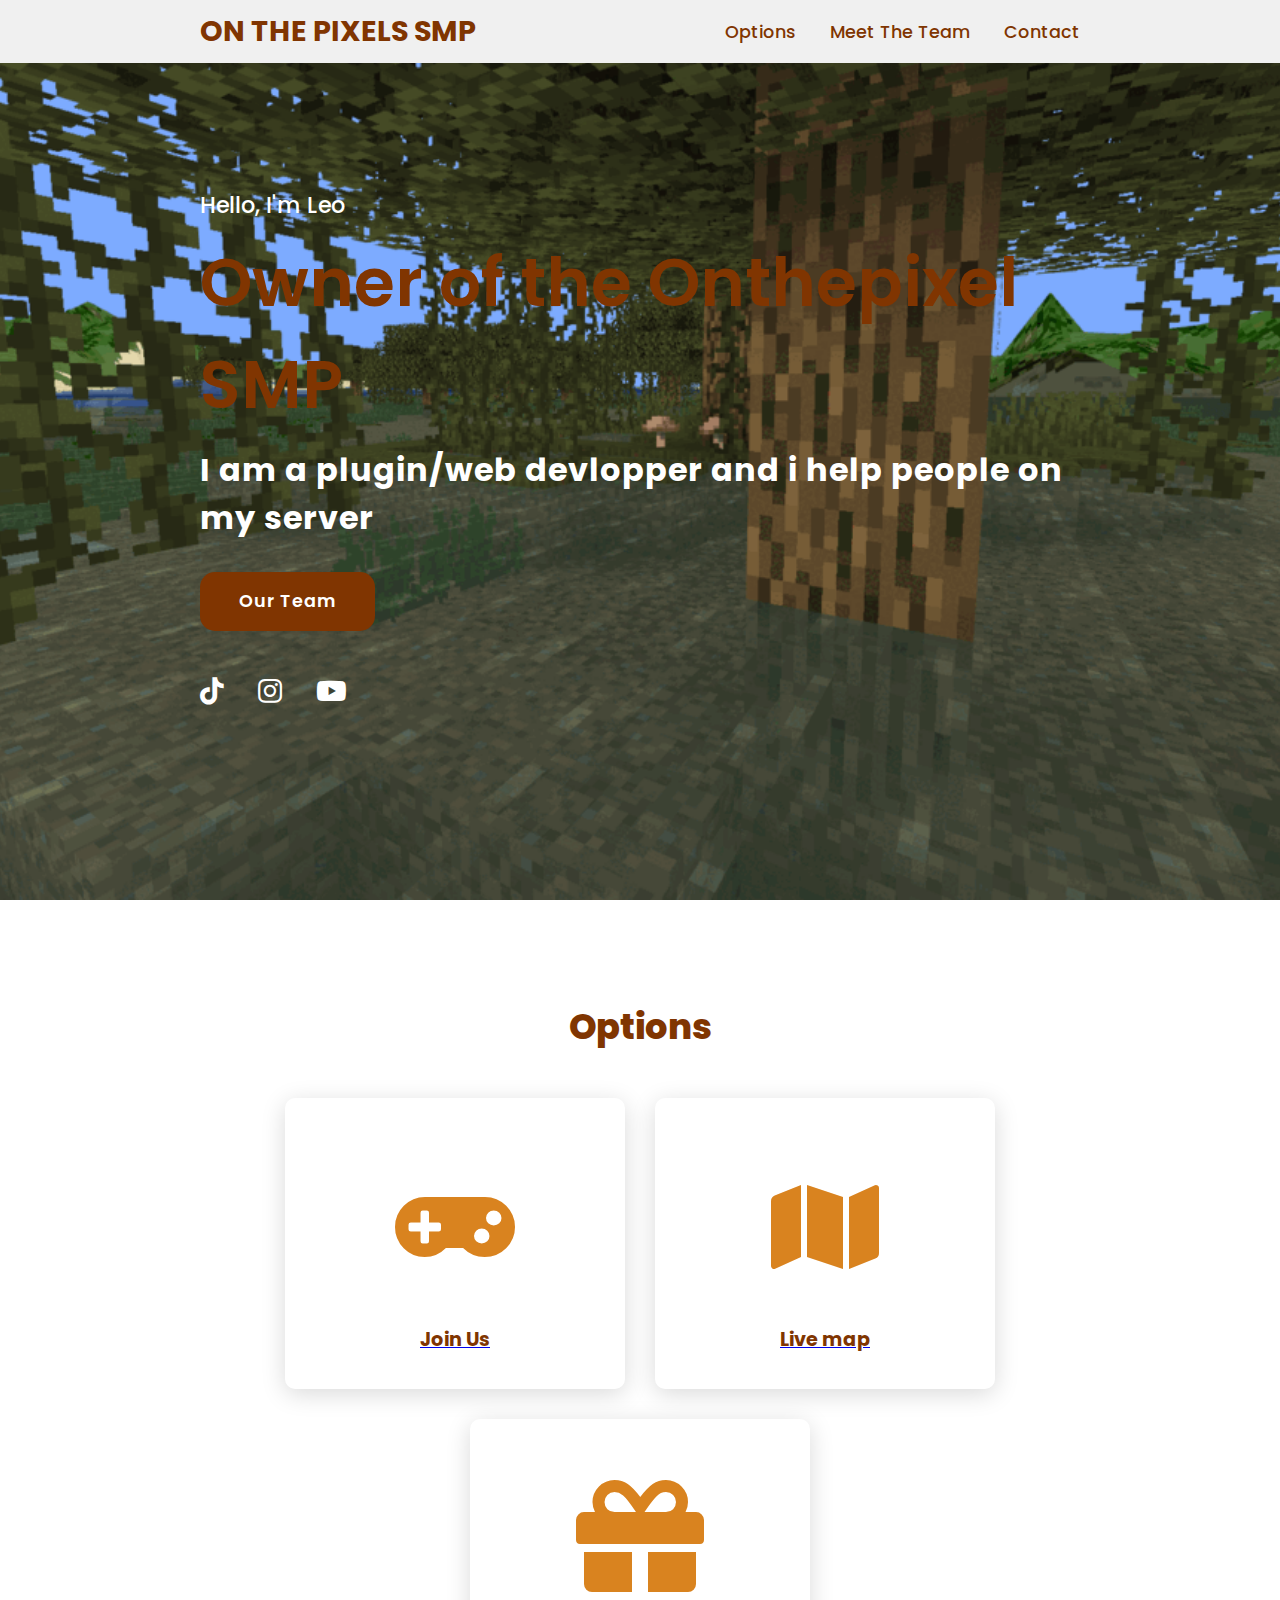
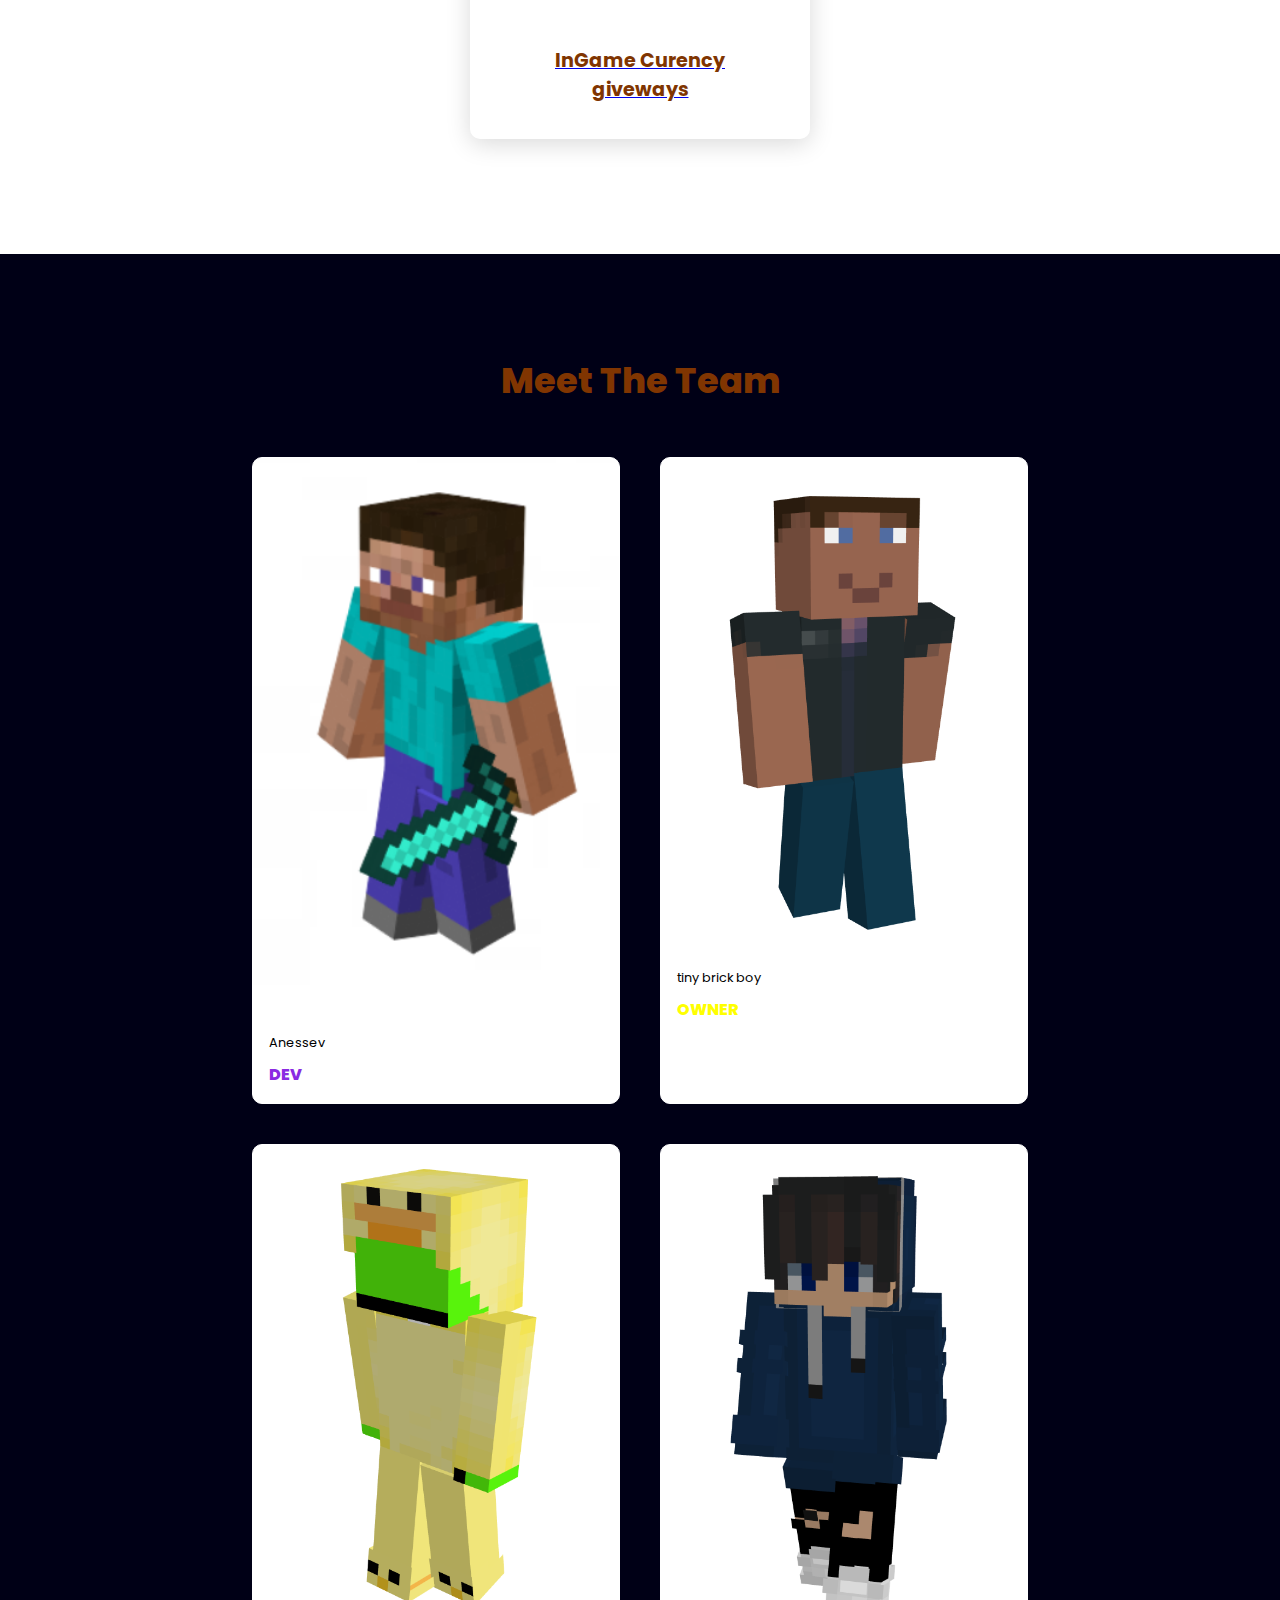
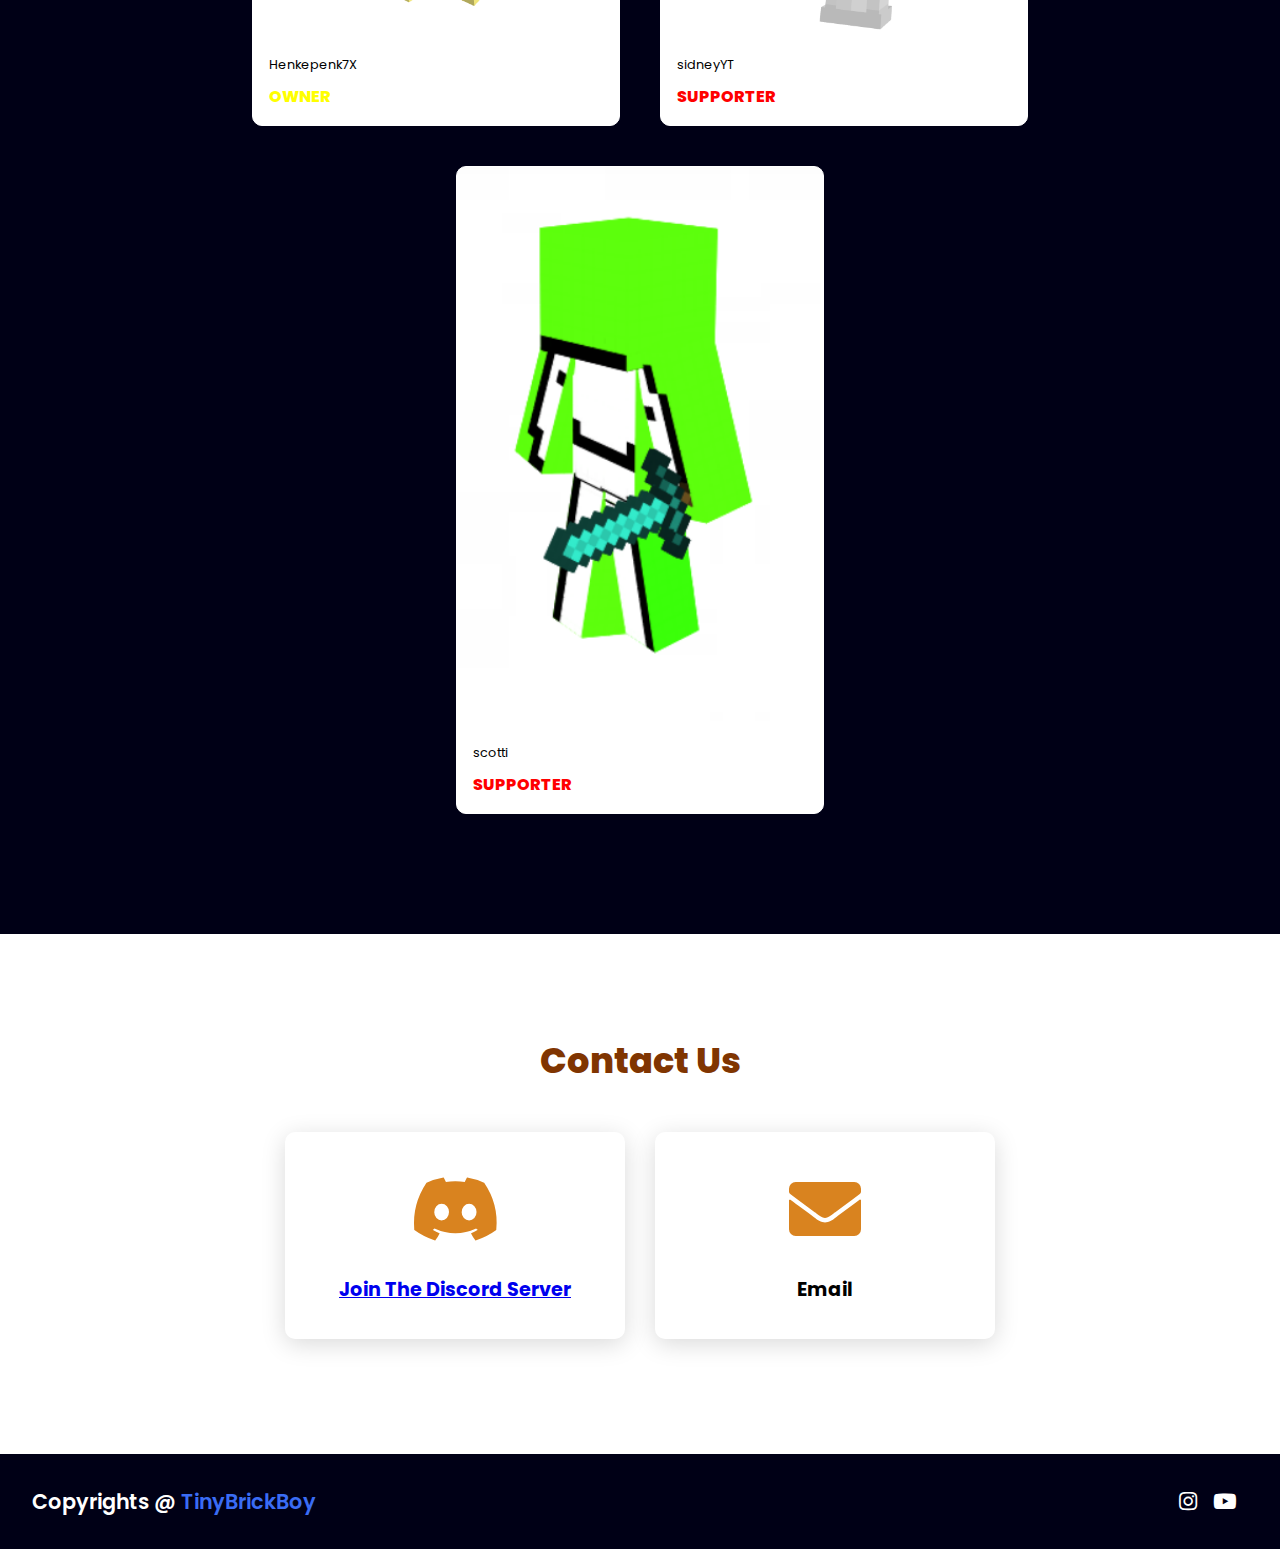
<file: onthepixels remake/index.html>
<!DOCTYPE html>
<html lang="en">
<head>
    <meta charset="UTF-8">
    <meta http-equiv="X-UA-Compatible" content="IE=edge">
    <meta name="viewport" content="width=device-width, initial-scale=1.0">
    <link rel="stylesheet" href="https://cdnjs.cloudflare.com/ajax/libs/font-awesome/5.15.4/css/all.min.css">
    <link rel="stylesheet" href="style.css">
    <title>pixelsmp</title>
</head>
<body>

    <header>
        <a href="Pages/join.html" class="logo">ON THE PIXELS SMP</a>
        <nav class="navigation">
            <a href="#options">Options</a>
            <a href="#Team">Meet The Team</a>
            <a href="#contact">Contact</a>
        </nav>
    </header>


    <section class="main">
        <div>
            <h2>Hello, I'm Leo<br><span>Owner of the Onthepixel SMP</span></h2>
            <h3>I am a plugin/web devlopper and i help people on my server</h3>
            <a href="#Team" class="main-btn">Our Team</a>
            <div class="social-icons">
                <a href="https://www.tiktok.com/@onthepixel"><i class="fab fa-tiktok"></i></a>
                <a href="https://www.instagram.com/onthepixel_net/?igshid=YmMyMTA2M2Y%3D"><i class="fab fa-instagram"></i></a>
                <a href="https://www.youtube.com/@thebestminecraftserver/featured"><i class="fab fa-youtube"></i></a>
            </div>
        </div>
    </section>

    <section class="cards" id="options">
        <h2 class="title">Options</h2>
        <a href="Pages/Join.html">
        <div class="content">
            <div class="card">
                <div class="icon">
                    <i class='fas fa-gamepad fa-xs' style='color:#d9831f'></i>
                </div>
                <div class="info">
                    <h3>Join Us</h3>
                </div>
            </div>
        </a>
        <a href="Pages/Map.html">    
            <div class="card">
                <div class="icon">
                    <i class='fas fa-map fa-xs' style='color:#d9831f'></i>
                </div>
                <div class="info">
                    <h3>Live map</h3>
                </div>
            </div>
        </a>
       
            <div class="card">
                <div class="icon">
                    <i class='fas fa-gift' style='color:#d9831f'></i>
                  
                </div>
                <div class="info">
                    <a href="https://discord.gg/t4E6fXQ5"><h3>InGame Curency giveways</h3></a>
                </div>
            </div>
        </div>
    </section>

    <section class="Team" id="Team">
        <h2 class="title">Meet The Team</h2>
        <div class="content">
            <div class="Feature-card">
                <div class="Feature-image">
                    <img src="images/Anessev.png" />
                </div>
                <div class="Feature-info">
                    <p class="Feature-category">Anessev</p>
                    <strong class="Feature-title">
                        <span style="color: blueviolet;">Dev</span>
                 
                    </strong>
                </div>
            </div>
            <div class="Feature-card">
                <div class="Feature-image">
                    <img src="images/tbb.png" />
                </div>
                <div class="Feature-info">
                    <p class="Feature-category">tiny brick boy</p>
                    <strong class="Feature-title">
                        <span style="color: yellow;">owner</span>
                 
                    </strong>
                </div>
            </div>  
                <div class="Feature-card">
                    <div class="Feature-image">
                        <img src="images/TeeHerzog630916.png" />
                    </div>
                    <div class="Feature-info">
                        <p class="Feature-category">Henkepenk7X</p>
                        <strong class="Feature-title">
                            <span style="color: yellow;">Owner</span>
                     
                        </strong>
                    </div>
                </div>
            <div class="Feature-card">
                <div class="Feature-image">
                    <img src="images/SidneyYT.png" />
                </div>
                <div class="Feature-info">
                    <p class="Feature-category">sidneyYT</p>
                    <strong class="Feature-title">
                        <span style="color: red;">Supporter</span>
                 
                    </strong>
                </div>
            </div>  
            <div class="Feature-card">
                <div class="Feature-image">
                    <img src="images/scotti.png" />
                </div>
                <div class="Feature-info">
                    <p class="Feature-category">scotti</p>
                    <strong class="Feature-title">
                        <span style="color: red;">Supporter</span>
                 
                    </strong>
                </div>
            </div> 
        </div>
    </section>

    <section class="cards contact" id="contact">
        <h2 class="title">Contact Us</h2>
        <div class="content">
            <div class="card">
                <div class="icon">
                    <i class='fab fa-discord'></i>
                </div>
                <div class="info">
                   
                    <h3><a href="https://discord.gg/t4E6fXQ5">Join The Discord Server</a></h3>

                </div>
            </div>
            <div class="card">
                <div class="icon">
                    <i class="fas fa-envelope"></i>
                </div>
                <div class="info">
                    <h3>Email</h3>
                    <p></p>
                </div>
            </div>
        </div>
    </section>
    
    <footer class="footer">
        <p class="footer-title">Copyrights @ <span>TinyBrickBoy</span></p>
        <div class="social-icons">
            <a href="https://www.instagram.com/onthepixel_net/?igshid=YmMyMTA2M2Y%3D"><i class="fab fa-instagram"></i></a>
            <a href="https://www.youtube.com/@thebestminecraftserver/featured"><i class="fab fa-youtube"></i></a>
        </div>
    </footer>

</body>
</html>
</file>
<file: onthepixels remake/style.css>
@import url('https://fonts.googleapis.com/css2?family=Poppins:ital,wght@0,100;0,200;0,300;0,400;0,500;0,600;0,700;0,800;0,900;1,100;1,200;1,300;1,400;1,500;1,600;1,700;1,800;1,900&display=swap');

*{
    font-family: 'Poppins', sans-serif;
    margin: 0;
    padding: 0;
    box-sizing: border-box;
    scroll-behavior: smooth; 
}


header {
    background-color: #f0f0f0;
    width: 100%;
    position: fixed;
    z-index: 999;
    display: flex;
    justify-content: space-between;
    align-items: center;
    padding: 10px 200px ;
}

.logo{
    text-decoration: none;
    color: #803501;
    text-transform: uppercase;
    font-weight: 700;
    font-size: 1.8em;
}

.navigation a{
    color: #803501;
    text-decoration: none;
    font-size: 1.1em;
    font-weight: 500;
    padding-left: 30px;
}

.navigation a:hover{
    color: #bc5409;
}

section {
    padding: 100px 200px;
}

.main {
    width: 100%;
    min-height: 100vh;
    display: flex;
    align-items: center;
    background: url(images/background.gif) no-repeat;
    background-size: cover;
    background-position: center;
    background-attachment: fixed;
}

.main h2 {
    color: #fff;
    font-size: 1.4em;
    font-weight: 500;
}

.main h2 span {
    display: inline-block;
    margin-top: 10px;
    color: #803501;
    font-size: 3em;
    font-weight: 600;
}

.main h3 {
    color: #fff;
    font-size: 2em;
    font-weight: 700;
    letter-spacing: 1px;
    margin-top: 10px;
    margin-bottom: 30px;
}

.main-btn {
    color: #fff;
    background-color: #803501;
    text-decoration: none;
    font-size: 1.1em;
    font-weight: 600;
    display: inline-block;
    padding: 0.9375em 2.1875em;
    letter-spacing: 1px;
    border-radius: 15px;
    margin-bottom: 40px;
    transition: 0.7s ease;
}

.main-btn:hover {
    background-color: #bc5409;
    transform: scale(1.1);
}

.social-icons a {
    color: #fff;
    font-size: 1.7em;
    padding-right: 30px;
}

.title {
    display: flex;
    justify-content: center;
    color: #803501;
    font-size: 2.2em;
    font-weight: 800;
    margin-bottom: 30px;
}

.content {
    display: flex;
    justify-content: center;
    flex-direction: row;
    flex-wrap: wrap;
}

.card {
    background-color: #fff;
    width: 21.25em;
    box-shadow: 0 5px 25px rgba(1 1 1 / 15%);
    border-radius: 10px;
    padding: 25px;
    margin: 15px;
    transition: 0.7s ease;
}

.card:hover {
    transform: scale(1.1);
}

.card .icon {
    color: #d9831f;
    font-size: 8em;
    text-align: center;
}

.info {
    text-align: center;
}

.info h3{
    color: #803501;
    font-size: 1.2em;
    font-weight: 700;
    margin: 10px;
}

.Features {
    background-color: #000016;
}

.Features .content{
    margin-top: 30px;
}

.Feature-card {
    background-color: #fff;
    border: 1px solid #fff;
    min-height: 14em;
    width: 23em;
    overflow: hidden;
    border-radius: 10px;
    margin: 20px;
    transition: 0.7s ease;
}

.Feature-card:hover {
   transform: scale(1.1);
}

.Feature-card:hover .Feature-image {
    opacity: 0.9;
 }

.Feature-image img{
    width: 100%
}

.Feature-info {
    padding: 1em;
}

.Feature-category {
    font-size: 0.8em;
    color: #000;
}

.Feature-title {
    display: flex;
    justify-content: space-between;
    text-transform: uppercase;
    font-weight: 800;
    margin-top: 10px;
}

.more-details {
    text-decoration: none;
    color: #803501;
}

.more-details:hover {
    color: #803501;
}

.contact .icon{
    font-size: 4.5em;
}

.contact .info h3 {
    color: #000;
}

.contact .info p {
    font-size: 1.5em;
}

.footer {
    background-color: #000016;
    color: #fff;
    padding: 2em;
    display: flex;
    justify-content: space-between;
}

.footer-title {
    font-size: 1.3em;
    font-weight: 600;
}

.footer-title span {
    color: #3a6cf4;
}

.footer .social-icons a{
    font-size: 1.3em;
    padding: 0 12px 0 0;
}

@media (max-width:1023px){
    header{
        padding: 12px 20px;
    }

    .navigation a{
        padding-left: 10px;
    }

    .title{
        font-size: 1.8em;
    }

    section{
        padding: 80px 20px;
    }

    .main-content h2{
        font-size: 1em;
    }

    .main-content h3{
        font-size: 1.6em;
    }

    .content{
        flex-direction: column;
        align-items: center;
    }

}

@media (max-width:641px){
    body{
        font-size: 12px;
    }

    .main-content h2{
        font-size: 0.8em;
    }

    .main-content h3{
        font-size: 1.4em;
    }
}

@media (max-width:300px){
    body{
        font-size: 10px;
     
    }
}
.JoinHeader{
    width: 100%;
    min-height: 100vh;
    display: flex;
    align-items: center;
    background: url(images/background.gif) no-repeat;
    background-size: cover;
    background-position: center;
    background-attachment: fixed;
    font-size: larger;
    color: aliceblue;
}
.Graphic_Div{
width: 468px;
height: 60px;
}
.Team {
    background-color: #000016;
}
.SERVER_INFO{
    background-color: #fff;
    border-radius: 10px;
}
.SERVER_INFO span{
    color: #000;
    
}
</file>
